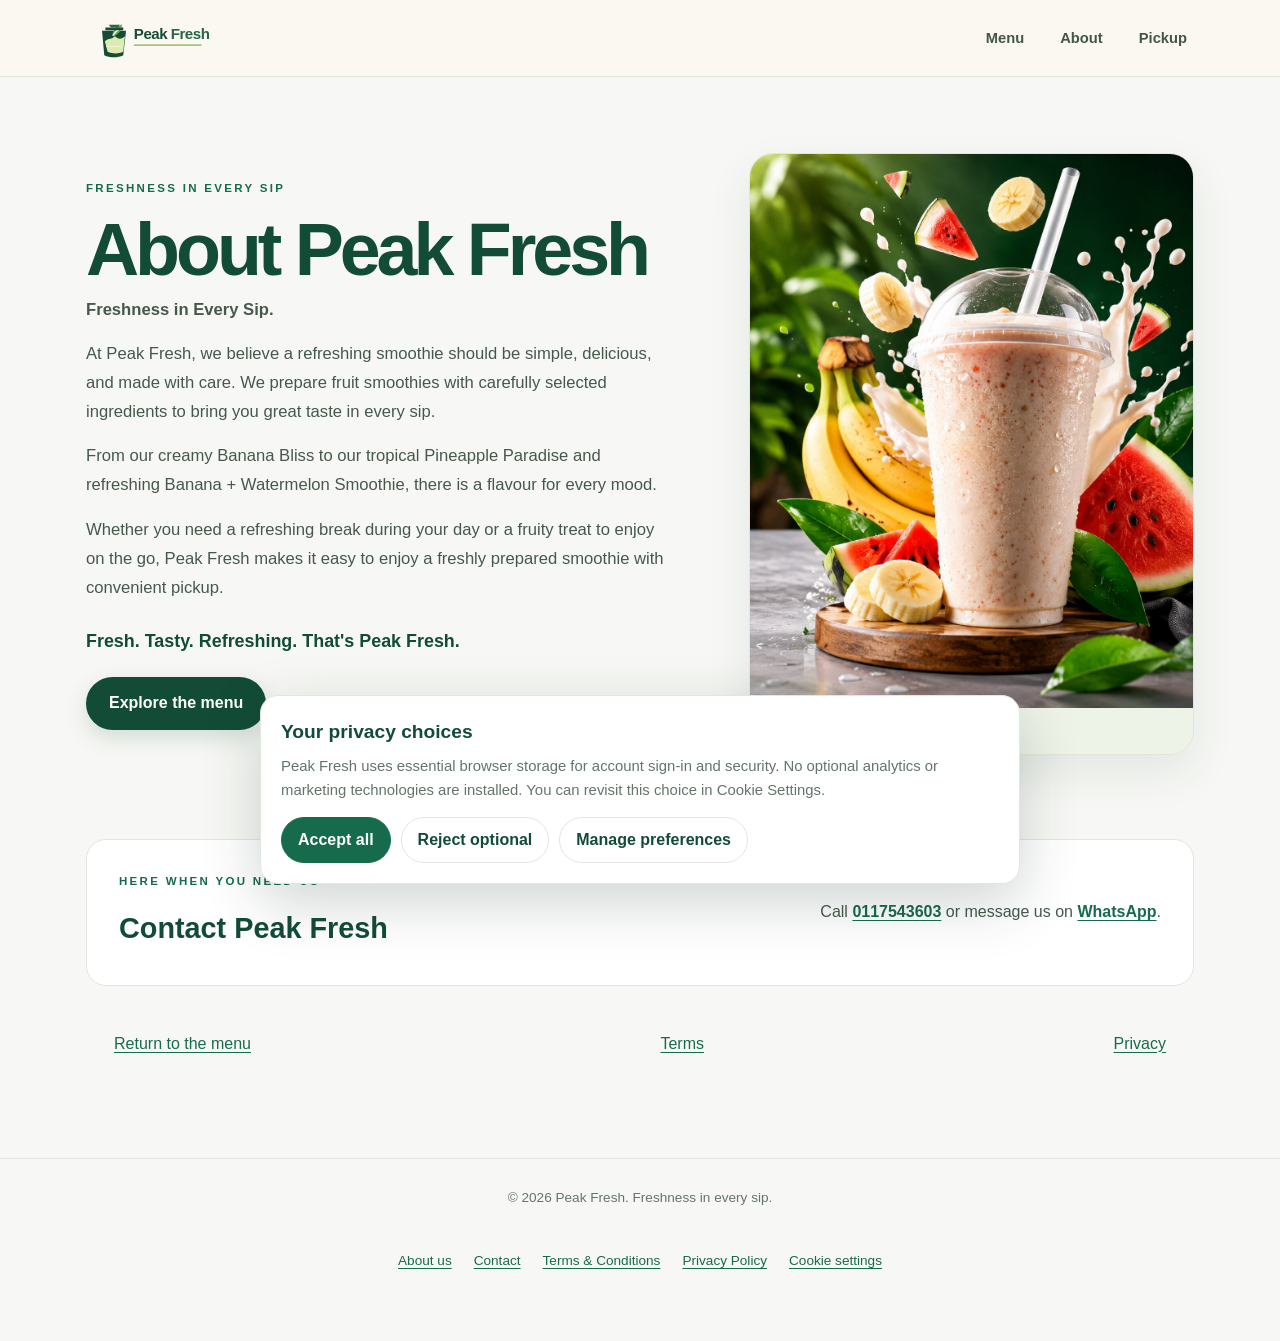
<file: pages/about.html>
<!doctype html>
<html lang="en">
<head>
  <meta charset="utf-8">
  <meta name="viewport" content="width=device-width, initial-scale=1">
  <meta name="theme-color" content="#176B4D">
  <meta name="description" content="About Peak Fresh smoothies, our current flavours and convenient pickup.">
  <link rel="icon" type="image/svg+xml" href="../src/assets/brand/favicon.svg">
  <link rel="stylesheet" href="../src/css/style.css">
  <title>About Peak Fresh</title>
</head>
<body>
  <header>
    <nav aria-label="Main navigation">
      <a class="logo" href="../index.html" aria-label="Peak Fresh home">
        <picture>
          <source media="(max-width: 520px)" srcset="../src/assets/brand/peak-fresh-logo-compact.svg">
          <img src="../src/assets/brand/peak-fresh-logo.svg" width="170" height="38" alt="">
        </picture>
      </a>
      <div class="nav-links">
        <a href="../index.html#menu">Menu</a>
        <a href="about.html" aria-current="page">About</a>
        <a href="../index.html#pickup">Pickup</a>
      </div>
    </nav>
  </header>
  <main class="about-page">
    <section class="about-intro" aria-labelledby="about-title">
      <div class="about-copy">
        <p class="eyebrow">FRESHNESS IN EVERY SIP</p>
        <h1 id="about-title">About Peak Fresh</h1>
        <p class="about-tagline">Freshness in Every Sip.</p>
        <p>At Peak Fresh, we believe a refreshing smoothie should be simple, delicious, and made with care. We prepare fruit smoothies with carefully selected ingredients to bring you great taste in every sip.</p>
        <p>From our creamy Banana Bliss to our tropical Pineapple Paradise and refreshing Banana + Watermelon Smoothie, there is a flavour for every mood.</p>
        <p>Whether you need a refreshing break during your day or a fruity treat to enjoy on the go, Peak Fresh makes it easy to enjoy a freshly prepared smoothie with convenient pickup.</p>
        <p class="about-closing">Fresh. Tasty. Refreshing. That's Peak Fresh.</p>
        <a class="btn about-menu-link" href="../index.html#menu">Explore the menu</a>
      </div>
      <figure class="about-photo">
        <img src="../src/assets/smoothie.jpg" alt="A freshly prepared Peak Fresh smoothie" loading="lazy" decoding="async">
        <figcaption>Freshly prepared for pickup.</figcaption>
      </figure>
    </section>
    <section id="contact-details" class="about-contact" aria-labelledby="contact-title">
      <div><p class="eyebrow">HERE WHEN YOU NEED US</p><h2 id="contact-title">Contact Peak Fresh</h2></div>
      <p>Call <a href="tel:0117543603">0117543603</a> or message us on <a href="https://wa.me/254117543603" target="_blank" rel="noopener noreferrer">WhatsApp</a>.</p>
    </section>
    <nav class="policy-actions" aria-label="About page links">
      <a href="../index.html">Return to the menu</a><a href="terms.html">Terms</a><a href="privacy.html">Privacy</a>
    </nav>
  </main>
  <footer>
    <p>© 2026 Peak Fresh. Freshness in every sip.</p>
    <nav class="footer-links" aria-label="Footer navigation">
      <a href="about.html">About us</a><a href="about.html#contact-details">Contact</a>
      <a href="terms.html">Terms &amp; Conditions</a><a href="privacy.html">Privacy Policy</a>
      <a href="#cookie-settings" data-open-cookie-settings>Cookie settings</a>
    </nav>
  </footer>
  <script src="../src/js/consent.js" defer></script>
</body>
</html>
</file>
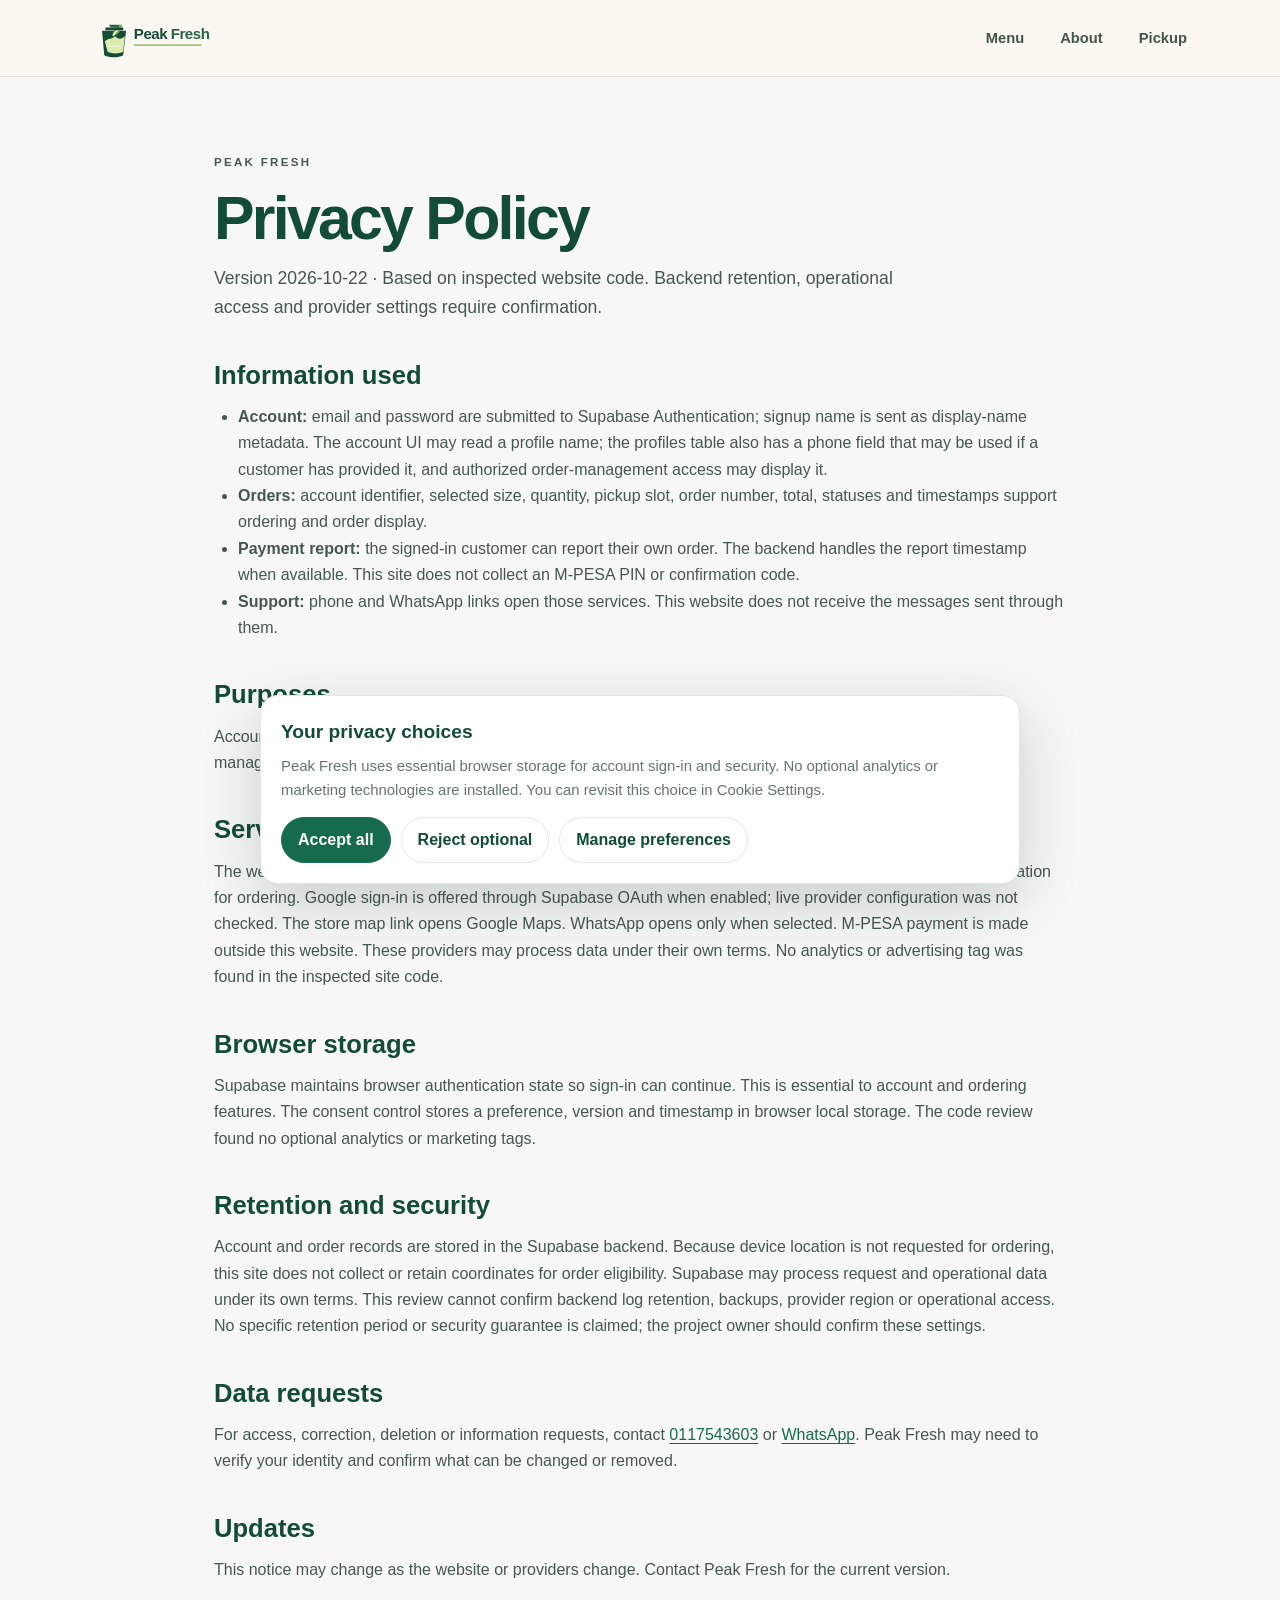
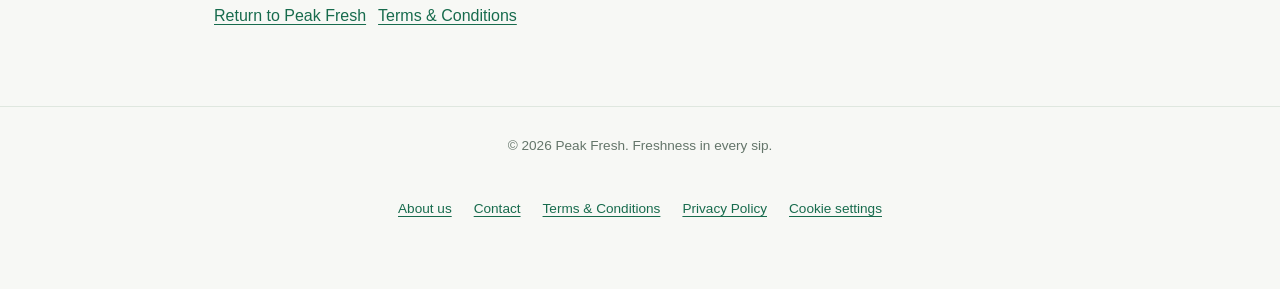
<file: pages/privacy.html>
<!doctype html><html lang="en"><head><meta charset="utf-8"><meta name="viewport" content="width=device-width,initial-scale=1"><meta name="theme-color" content="#176B4D"><link rel="icon" type="image/svg+xml" href="../src/assets/brand/favicon.svg"><link rel="stylesheet" href="../src/css/style.css"><title>Privacy Policy | Peak Fresh</title></head><body><header><nav aria-label="Main navigation"><a class="logo" href="../index.html" aria-label="Peak Fresh home"><picture><source media="(max-width: 520px)" srcset="../src/assets/brand/peak-fresh-logo-compact.svg"><img src="../src/assets/brand/peak-fresh-logo.svg" width="170" height="38" alt=""></picture></a><div class="nav-links"><a href="../index.html#menu">Menu</a><a href="about.html">About</a><a href="../index.html#pickup">Pickup</a></div></nav></header><main class="policy-main"><p class="eyebrow">PEAK FRESH</p><h1>Privacy Policy</h1><p class="policy-lead">Version 2026-10-22 · Based on inspected website code. Backend retention, operational access and provider settings require confirmation.</p><section><h2>Information used</h2><ul><li><strong>Account:</strong> email and password are submitted to Supabase Authentication; signup name is sent as display-name metadata. The account UI may read a profile name; the profiles table also has a phone field that may be used if a customer has provided it, and authorized order-management access may display it.</li><li><strong>Orders:</strong> account identifier, selected size, quantity, pickup slot, order number, total, statuses and timestamps support ordering and order display.</li><li><strong>Payment report:</strong> the signed-in customer can report their own order. The backend handles the report timestamp when available. This site does not collect an M-PESA PIN or confirmation code.</li><li><strong>Support:</strong> phone and WhatsApp links open those services. This website does not receive the messages sent through them.</li></ul></section><section><h2>Purposes</h2><p>Account data supports sign-in; order data supports order creation, pickup scheduling, payment-status display and management; contact links let customers ask about accounts or orders.</p></section><section><h2>Services and external links</h2><p>The website sends account and order requests to the configured Supabase project. It does not request device location for ordering. Google sign-in is offered through Supabase OAuth when enabled; live provider configuration was not checked. The store map link opens Google Maps. WhatsApp opens only when selected. M-PESA payment is made outside this website. These providers may process data under their own terms. No analytics or advertising tag was found in the inspected site code.</p></section><section><h2>Browser storage</h2><p>Supabase maintains browser authentication state so sign-in can continue. This is essential to account and ordering features. The consent control stores a preference, version and timestamp in browser local storage. The code review found no optional analytics or marketing tags.</p></section><section><h2>Retention and security</h2><p>Account and order records are stored in the Supabase backend. Because device location is not requested for ordering, this site does not collect or retain coordinates for order eligibility. Supabase may process request and operational data under its own terms. This review cannot confirm backend log retention, backups, provider region or operational access. No specific retention period or security guarantee is claimed; the project owner should confirm these settings.</p></section><section><h2>Data requests</h2><p>For access, correction, deletion or information requests, contact <a href="tel:0117543603">0117543603</a> or <a href="https://wa.me/254117543603" target="_blank" rel="noopener noreferrer">WhatsApp</a>. Peak Fresh may need to verify your identity and confirm what can be changed or removed.</p></section><section><h2>Updates</h2><p>This notice may change as the website or providers change. Contact Peak Fresh for the current version.</p></section><div class="policy-actions"><a href="../index.html">Return to Peak Fresh</a><a href="terms.html">Terms &amp; Conditions</a></div></main><footer><p>© 2026 Peak Fresh. Freshness in every sip.</p><nav class="footer-links" aria-label="Footer navigation"><a href="about.html">About us</a><a href="about.html#contact-details">Contact</a><a href="terms.html">Terms &amp; Conditions</a><a href="privacy.html">Privacy Policy</a><a href="#cookie-settings" data-open-cookie-settings>Cookie settings</a></nav></footer><script src="../src/js/consent.js" defer></script></body></html>
</file>
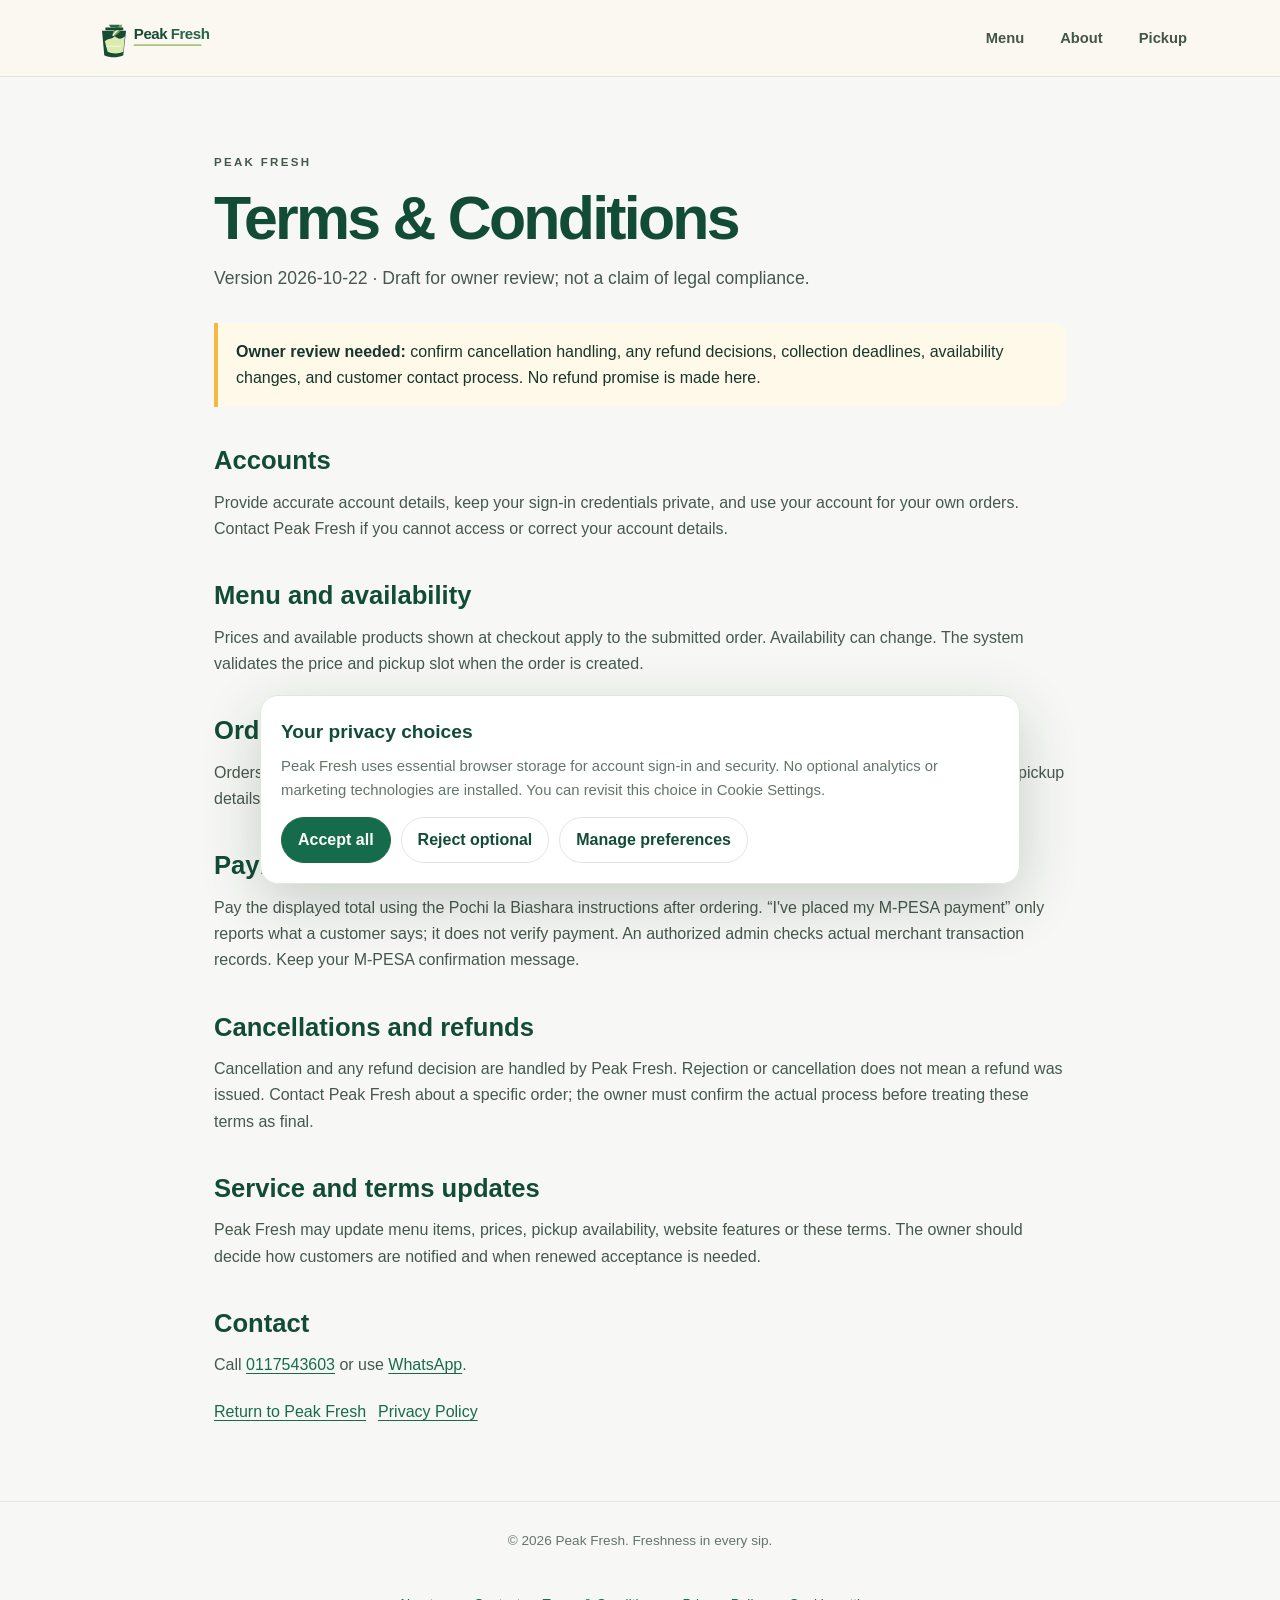
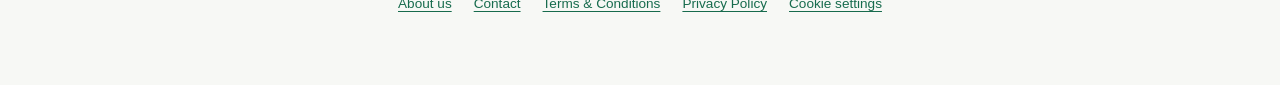
<file: pages/terms.html>
<!doctype html><html lang="en"><head><meta charset="utf-8"><meta name="viewport" content="width=device-width,initial-scale=1"><meta name="theme-color" content="#176B4D"><link rel="icon" type="image/svg+xml" href="../src/assets/brand/favicon.svg"><link rel="stylesheet" href="../src/css/style.css"><title>Terms &amp; Conditions | Peak Fresh</title></head><body><header><nav aria-label="Main navigation"><a class="logo" href="../index.html" aria-label="Peak Fresh home"><picture><source media="(max-width: 520px)" srcset="../src/assets/brand/peak-fresh-logo-compact.svg"><img src="../src/assets/brand/peak-fresh-logo.svg" width="170" height="38" alt=""></picture></a><div class="nav-links"><a href="../index.html#menu">Menu</a><a href="about.html">About</a><a href="../index.html#pickup">Pickup</a></div></nav></header><main class="policy-main"><p class="eyebrow">PEAK FRESH</p><h1>Terms &amp; Conditions</h1><p class="policy-lead">Version 2026-10-22 · Draft for owner review; not a claim of legal compliance.</p><div class="policy-callout"><strong>Owner review needed:</strong> confirm cancellation handling, any refund decisions, collection deadlines, availability changes, and customer contact process. No refund promise is made here.</div><section><h2>Accounts</h2><p>Provide accurate account details, keep your sign-in credentials private, and use your account for your own orders. Contact Peak Fresh if you cannot access or correct your account details.</p></section><section><h2>Menu and availability</h2><p>Prices and available products shown at checkout apply to the submitted order. Availability can change. The system validates the price and pickup slot when the order is created.</p></section><section><h2>Orders and pickup</h2><p>Orders require an available pickup slot and pass the website order validation. Review the order number, total and pickup details after placing an order. Contact Peak Fresh promptly if details appear incorrect.</p></section><section><h2>Payment</h2><p>Pay the displayed total using the Pochi la Biashara instructions after ordering. “I've placed my M-PESA payment” only reports what a customer says; it does not verify payment. An authorized admin checks actual merchant transaction records. Keep your M-PESA confirmation message.</p></section><section><h2>Cancellations and refunds</h2><p>Cancellation and any refund decision are handled by Peak Fresh. Rejection or cancellation does not mean a refund was issued. Contact Peak Fresh about a specific order; the owner must confirm the actual process before treating these terms as final.</p></section><section><h2>Service and terms updates</h2><p>Peak Fresh may update menu items, prices, pickup availability, website features or these terms. The owner should decide how customers are notified and when renewed acceptance is needed.</p></section><section><h2>Contact</h2><p>Call <a href="tel:0117543603">0117543603</a> or use <a href="https://wa.me/254117543603" target="_blank" rel="noopener noreferrer">WhatsApp</a>.</p></section><div class="policy-actions"><a href="../index.html">Return to Peak Fresh</a><a href="privacy.html">Privacy Policy</a></div></main><footer><p>© 2026 Peak Fresh. Freshness in every sip.</p><nav class="footer-links" aria-label="Footer navigation"><a href="about.html">About us</a><a href="about.html#contact-details">Contact</a><a href="terms.html">Terms &amp; Conditions</a><a href="privacy.html">Privacy Policy</a><a href="#cookie-settings" data-open-cookie-settings>Cookie settings</a></nav></footer><script src="../src/js/consent.js" defer></script></body></html>
</file>
<file: src/css/style.css>
/* =========================================
   PEAK FRESH — MAIN STYLES
   ========================================= */

* {
    margin: 0;
    padding: 0;
    box-sizing: border-box;
}

html {
    scroll-behavior: smooth;
}

body {
    font-family: Arial, Helvetica, sans-serif;
    background: #f8faf7;
    color: #17251d;
    line-height: 1.6;
}

body.modal-open {
    overflow: hidden;
}

a {
    text-decoration: none;
    color: inherit;
}

button {
    font: inherit;
}

/* =========================================
   HEADER
   ========================================= */

header {
    position: sticky;
    top: 0;
    z-index: 1000;
    background: rgba(63, 36, 36, 0.94);
    backdrop-filter: blur(12px);
    border-bottom: 1px solid #e4ebe5;
}

nav {
    max-width: 1150px;
    margin: auto;
    min-height: 72px;
    padding: 0 24px;

    display: flex;
    align-items: center;
    justify-content: space-between;
}

.logo {
    font-size: 1.15rem;
    font-weight: 800;
    letter-spacing: 1.5px;
}

.nav-links {
    display: flex;
    gap: 28px;
    font-size: 0.9rem;
    color: #526158;
}

.nav-links a:hover {
    color: #17251d;
}

/* =========================================
   HERO
   ========================================= */

.hero {
    min-height: 620px;
    display: flex;
    align-items: center;

    background:
        linear-gradient(
            90deg,
            rgba(248, 250, 247, 0.98) 0%,
            rgba(248, 250, 247, 0.90) 48%,
            rgba(248, 250, 247, 0.25) 100%
        ),
        url("../assets/smoothie.jpg") center right / cover no-repeat;
}

.hero-content {
    width: min(1150px, 100%);
    margin: auto;
    padding: 80px 24px;
}

.eyebrow {
    font-size: 0.72rem;
    font-weight: 800;
    letter-spacing: 2px;
    color: #557461;
    margin-bottom: 14px;
}

.hero h1 {
    max-width: 600px;
    font-size: clamp(3rem, 7vw, 5.8rem);
    line-height: 0.98;
    letter-spacing: -3px;
    margin-bottom: 24px;
}

.hero p:not(.eyebrow) {
    max-width: 500px;
    color: #526158;
    font-size: 1.05rem;
    margin-bottom: 32px;
}

/* =========================================
   BUTTON
   ========================================= */

.btn {
    display: inline-flex;
    align-items: center;
    justify-content: center;

    background: #17251d;
    color: white;

    border: none;
    border-radius: 12px;

    padding: 14px 22px;

    font-weight: 700;
    cursor: pointer;

    transition:
        transform 0.2s ease,
        background 0.2s ease;
}

.btn:hover {
    transform: translateY(-2px);
    background: #263a2e;
}

.btn:active {
    transform: translateY(0);
}

/* =========================================
   GENERAL SECTIONS
   ========================================= */

.menu-section,
.info-section,
.pickup-section {
    max-width: 1150px;
    margin: auto;
    padding: 100px 24px;
}

.section-heading {
    margin-bottom: 45px;
}

.section-heading h2 {
    font-size: clamp(2rem, 5vw, 3.2rem);
    line-height: 1.1;
    letter-spacing: -1.5px;
    margin-bottom: 12px;
}

.section-heading > p:last-child {
    color: #657169;
}

/* =========================================
   PRODUCT
   ========================================= */

.product-list {
    display: grid;
    grid-template-columns: repeat(auto-fit, minmax(min(100%, 220px), 1fr));
    align-items: stretch;
    gap: 18px;
    min-width: 0;
}

.product-card {
    display: grid;
    grid-template-columns: minmax(0, 1fr);
    align-content: start;
    min-width: 0;

    background: white;
    border: 1px solid #e4ebe5;
    border-radius: 24px;

    overflow: hidden;

    box-shadow: 0 15px 45px rgba(23, 37, 29, 0.07);
    transition: transform .22s ease, box-shadow .22s ease, border-color .22s ease;
}

.product-image img { transition: transform .25s ease; }
.size-option:active { transform: scale(.985); }
@media (hover:hover) and (pointer:fine) {
    .product-card:hover { transform: translateY(-4px); box-shadow: 0 22px 52px rgba(23, 37, 29, .12); }
}

.product-image {
    position: relative;
    display: grid;
    place-items: center;
    width: 100%;
    min-width: 0;
    min-height: 0;
    aspect-ratio: 4 / 3;
    max-height: 240px;
    overflow: hidden;
    background: #e8eddf;
}

.product-image img {
    width: 100%;
    height: 100%;
    min-height: 0;
    display: block;
    object-fit: contain;
    object-position: center;
    padding: 8px;
}

.product-info {
    min-width: 0;
    padding: 18px;
    display: flex;
    flex-direction: column;
    justify-content: flex-start;
    overflow-wrap: anywhere;
}

.available {
    color: #4f775e;
    font-size: 0.7rem;
    font-weight: 800;
    letter-spacing: 1.5px;
    margin-bottom: 12px;
}

.product-info h3 {
    min-width: 0;
    font-size: clamp(1.05rem, 1.5vw, 1.35rem);
    line-height: 1.15;
    margin-bottom: 8px;
    overflow-wrap: anywhere;
}

.product-info > p {
    color: #657169;
    margin-bottom: 12px;
}

.product-info .product-current-price {
    display: flex;
    justify-content: space-between;
    align-items: baseline;
    gap: 8px;
    margin: 0 0 10px;
    color: #657169;
    font-size: .84rem;
}

.product-current-price strong {
    color: #17251d;
    font-size: 1rem;
    text-align: right;
}

/* =========================================
   SMOOTHIE SIZE SELECTOR
   ========================================= */

.sizes {
    display: grid;
    grid-template-columns: repeat(2, minmax(0, 1fr));
    gap: 8px;
    width: 100%;
    min-width: 0;
    margin-bottom: 12px;
}

.size-option {
    width: 100%;

    display: flex;
    flex-wrap: wrap;
    justify-content: space-between;
    align-items: center;

    min-width: 0;
    min-height: 44px;
    gap: 6px;
    padding: 8px 10px;

    border: 1px solid #dfe7e1;
    border-radius: 12px;

    background: #fafcf9;
    color: #17251d;

    cursor: pointer;
    text-align: left;

    transition:
        border-color 0.2s ease,
        background 0.2s ease,
        transform 0.2s ease,
        box-shadow 0.2s ease;
}

.size-option:hover {
    border-color: #17251d;
    transform: translateY(-1px);
}

.size-option:focus-visible {
    outline: 3px solid rgba(85, 116, 97, 0.25);
    outline-offset: 2px;
}

.size-option.selected {
    border-color: #17251d;
    background: #eef4ef;
    box-shadow: inset 0 0 0 1px #17251d;
}

.size-option strong {
    min-width: 0;
    font-size: .9rem;
    text-align: right;
    overflow-wrap: anywhere;
}

.size-option span {
    min-width: 0;
    overflow-wrap: anywhere;
}

.size-option:disabled {
    cursor: not-allowed;
    color: #758077;
    background: #f0f2ef;
    opacity: .8;
    transform: none;
}

.product-info .order-btn {
    width: 100%;
    min-height: 46px;
}

/* =========================================
   STEPS
   ========================================= */

.steps {
    display: grid;
    grid-template-columns: repeat(4, 1fr);
    gap: 18px;
}

.step {
    background: white;
    border: 1px solid #e4ebe5;
    border-radius: 18px;
    padding: 28px;
}

.step span {
    display: block;
    font-size: 0.72rem;
    font-weight: 800;
    color: #718078;
    margin-bottom: 22px;
}

.step h3 {
    margin-bottom: 8px;
}

.step p {
    color: #657169;
    font-size: 0.92rem;
}

/* =========================================
   PICKUP
   ========================================= */

.pickup-section {
    padding-top: 20px;
}

.pickup-card {
    background: #17251d;
    color: white;
    border-radius: 22px;
    padding: 40px;
}

.pickup-card h3 {
    font-size: 1.5rem;
    margin-bottom: 8px;
}

.pickup-card p {
    color: #c8d3cb;
    margin-bottom: 20px;
}

.map-link {
    display: inline-block;
    color: white;
    border-bottom: 1px solid #aebbb2;
    padding-bottom: 3px;
}

/* =========================================
   FOOTER
   ========================================= */

footer {
    border-top: 1px solid #e4ebe5;
    padding: 30px 24px;
    text-align: center;
    color: #718078;
    font-size: 0.85rem;
}

/* =========================================
   ORDER MODAL
   ========================================= */

.order-modal {
    position: fixed;
    inset: 0;
    z-index: 2000;

    display: flex;
    align-items: center;
    justify-content: center;

    padding: 20px;

    background: rgba(15, 25, 19, 0.65);
    backdrop-filter: blur(8px);

    animation: modalFadeIn 0.18s ease;
}

@keyframes modalFadeIn {
    from {
        opacity: 0;
    }

    to {
        opacity: 1;
    }
}

.order-box {
    position: relative;

    width: min(460px, 100%);
    max-height: calc(100vh - 40px);
    overflow-y: auto;

    background: #ffffff;
    border-radius: 22px;

    padding: 35px;

    box-shadow: 0 25px 70px rgba(0, 0, 0, 0.2);

    animation: modalSlideIn 0.2s ease;
}

@keyframes modalSlideIn {
    from {
        transform: translateY(12px);
    }

    to {
        transform: translateY(0);
    }
}

.order-box h2 {
    font-size: 2rem;
    line-height: 1.1;
    margin-bottom: 8px;
}

.order-subtitle {
    color: #657169;
    margin-bottom: 28px;
}

/* =========================================
   CLOSE BUTTON
   ========================================= */

.close-order {
    position: absolute;
    top: 18px;
    right: 20px;

    width: 38px;
    height: 38px;

    border: none;
    border-radius: 50%;

    background: #f0f4f1;
    color: #17251d;

    font-size: 1.6rem;
    line-height: 1;

    cursor: pointer;

    transition:
        background 0.2s ease,
        transform 0.2s ease;
}

.close-order:hover {
    background: #e4ebe5;
    transform: rotate(4deg);
}

/* =========================================
   ORDER FORM
   ========================================= */

#orderForm {
    display: flex;
    flex-direction: column;
    gap: 10px;
}

#orderForm label {
    font-size: 0.85rem;
    font-weight: 700;
    margin-top: 8px;
}

#orderForm select {
    width: 100%;

    padding: 14px;

    border: 1px solid #dce5de;
    border-radius: 10px;

    background: #fafcf9;
    color: #17251d;

    font-size: 0.95rem;

    cursor: pointer;
}

#orderForm select:focus {
    outline: 2px solid #557461;
    outline-offset: 2px;
}

/* =========================================
   ORDER TOTAL
   ========================================= */

.order-total {
    display: flex;
    justify-content: space-between;
    align-items: center;

    margin: 18px 0;
    padding: 18px;

    border-radius: 12px;

    background: #f1f6f2;
}

.order-total strong {
    font-size: 1.2rem;
}

/* =========================================
   CONFIRM BUTTON
   ========================================= */

.confirm-order {
    width: 100%;
}

/* =========================================
   MOBILE
   ========================================= */

@media (max-width: 800px) {

    nav {
        min-height: 64px;
    }

    .nav-links {
        display: none;
    }

    .hero {
        min-height: 620px;

        background:
            linear-gradient(
                180deg,
                rgba(248, 250, 247, 0.88),
                rgba(248, 250, 247, 0.97)
            ),
            url("../assets/smoothie.jpg") center / cover no-repeat;
    }

    .hero-content {
        padding: 70px 24px;
    }

    .hero h1 {
        font-size: clamp(3rem, 15vw, 4.5rem);
        letter-spacing: -2px;
    }

    .menu-section,
    .info-section,
    .pickup-section {
        padding: 70px 20px;
    }

    .steps {
        grid-template-columns: 1fr;
    }
}

/* =========================================
   SMALL PHONES
   ========================================= */

@media (max-width: 430px) {

    .hero {
        min-height: 580px;
    }

    .hero-content {
        padding: 60px 20px;
    }

    .pickup-card {
        padding: 28px 22px;
    }

    .order-modal {
        padding: 12px;
    }

    .order-box {
        padding: 28px 20px;
        border-radius: 18px;
    }

    .order-box h2 {
        font-size: 1.7rem;
    }

    .success-row {
        flex-direction: column;
        gap: 2px;
    }

    .success-row strong {
        text-align: left;
        overflow-wrap: anywhere;
    }
}
.account-btn {
    margin-left: 12px;
    cursor: pointer;
}

.auth-modal {
    position: fixed;
    inset: 0;
    z-index: 9999;
    display: none;
    align-items: center;
    justify-content: center;
    padding: 20px;
    background: rgba(0, 0, 0, 0.55);
}

.auth-modal.active {
    display: flex;
}

.auth-box {
    width: min(100%, 420px);
    background: #ffffff;
    border-radius: 24px;
    padding: 32px;
    box-shadow: 0 25px 70px rgba(0, 0, 0, 0.25);
}

.auth-brand {
    font-size: 12px;
    font-weight: 800;
    letter-spacing: 3px;
    color: #527461;
    margin-bottom: 18px;
}

.auth-box h2 {
    margin: 0 0 8px;
}

.auth-box p {
    margin-top: 0;
}

.auth-box label {
    display: block;
    margin: 18px 0 7px;
    font-weight: 600;
}

.auth-box input {
    width: 100%;
    box-sizing: border-box;
    padding: 14px;
    border: 1px solid #d5dfd9;
    border-radius: 12px;
    font: inherit;
}

.auth-submit {
    width: 100%;
    margin-top: 22px;
    cursor: pointer;
}

.auth-close {
    float: right;
    border: 0;
    background: #f0f4f1;
    width: 36px;
    height: 36px;
    border-radius: 50%;
    font-size: 22px;
    cursor: pointer;
}

.auth-message {
    min-height: 20px;
    margin-top: 14px !important;
    font-size: 14px;
}

.auth-message.error {
    color: #b42318;
}

.auth-message.success {
    color: #26734d;
}
/* =========================================
   ORDER SUCCESS
   ========================================= */

.order-success {
    text-align: center;
}

.success-icon {
    width: 58px;
    height: 58px;
    margin: 0 auto 18px;
    border-radius: 50%;
    display: flex;
    align-items: center;
    justify-content: center;
    font-size: 28px;
    font-weight: 800;
    background: #e8f7ed;
    color: #198754;
}

.order-success h2 {
    margin-bottom: 10px;
}

.order-success-card {
    margin: 24px 0 16px;
    padding: 16px;
    border-radius: 14px;
    background: #f7f8f6;
    text-align: left;
}

.success-row {
    display: flex;
    justify-content: space-between;
    align-items: flex-start;
    gap: 12px;
    padding: 10px 0;
    border-bottom: 1px solid #e5e7e5;
}

.success-row:last-child {
    border-bottom: none;
}

.success-row span {
    color: #6b716c;
}

.success-row strong {
    text-align: right;
}

.order-status-box {
    display: flex;
    align-items: flex-start;
    gap: 12px;
    padding: 14px;
    border-radius: 12px;
    background: #fff8e8;
    text-align: left;
}

.status-dot {
    width: 10px;
    height: 10px;
    margin-top: 5px;
    border-radius: 50%;
    background: #d99b19;
    flex-shrink: 0;
}

.order-status-box strong {
    display: block;
    margin-bottom: 4px;
}

.order-status-box p {
    margin: 0;
    font-size: 14px;
    line-height: 1.5;
    color: #666;
}

.success-note {
    margin: 18px 0;
    font-size: 14px;
    line-height: 1.5;
    color: #666;
}

.close-success {
    width: 100%;
}
.auth-links {
    display: flex;
    justify-content: space-between;
    flex-wrap: wrap;
    gap: 8px 16px;
    margin-top: 14px;
}

.auth-link {
    border: 0;
    padding: 4px 0;
    background: transparent;
    color: #42634e;
    font: inherit;
    font-size: 0.9rem;
    text-decoration: underline;
    cursor: pointer;
}

.auth-toggle {
    display: flex !important;
    align-items: center;
    gap: 8px;
    margin: 10px 0 4px !important;
    font-size: 0.85rem;
}

.auth-toggle input {
    width: auto;
}

/* Peak Fresh refreshed storefront */
:root {
    color-scheme: light;
    --ink: #193327;
    --muted: #64756a;
    --green: #286143;
    --green-dark: #173c2a;
    --lime: #d9ebaa;
    --cream: #faf8f0;
    --line: #e1e8dd;
    --paper: #fff;
}

html { scroll-behavior: smooth; scroll-padding-top: 88px; }
body {
    color: var(--ink);
    background: var(--cream);
    font-family: "Aptos", "Segoe UI", Arial, sans-serif;
    line-height: 1.65;
    overflow-x: hidden;
}
body::selection { background: var(--lime); color: var(--ink); }
a { color: inherit; }
button, a, select, input { -webkit-tap-highlight-color: transparent; }
:focus-visible { outline: 3px solid #91b94f; outline-offset: 3px; }

header {
    position: sticky;
    top: 0;
    z-index: 1000;
    background: rgba(250, 248, 240, .94);
    border-bottom: 1px solid rgba(25, 51, 39, .1);
    backdrop-filter: blur(16px);
}
nav {
    width: min(1180px, 100%);
    min-height: 76px;
    margin: auto;
    padding: 12px 28px;
    gap: 22px;
}
.logo {
    color: var(--green-dark);
    font-size: 1.08rem;
    font-weight: 900;
    letter-spacing: .14em;
    white-space: nowrap;
}
.logo::before { content: "✳"; color: #79a544; margin-right: 9px; }
.nav-links { gap: clamp(16px, 3vw, 36px); color: #42574a; font-size: .92rem; font-weight: 600; }
.nav-links a { transition: color .18s ease; }
.nav-links a:hover, .map-link:hover { color: #80a64b; }
.account-btn { margin: 0; border-radius: 999px; padding: 10px 18px; flex: 0 0 auto; }

.hero {
    position: relative;
    isolation: isolate;
    min-height: min(690px, calc(100svh - 76px));
    background-color: #e6ebd9;
    background-image: linear-gradient(90deg, rgba(250,248,240,.98) 0%, rgba(250,248,240,.9) 39%, rgba(250,248,240,.14) 100%), url("../assets/smoothie.jpg");
    background-position: center, center right;
    background-size: cover;
}
.hero-content { width: min(1180px, 100%); padding: clamp(76px, 12vw, 150px) 28px; }
.eyebrow { color: var(--green); font-size: .72rem; letter-spacing: .2em; }
.hero .eyebrow { display: inline-flex; padding: 8px 13px; border: 1px solid #dce7ca; border-radius: 99px; background: rgba(255,255,255,.72); }
.hero h1 { max-width: 640px; color: var(--green-dark); font-size: clamp(3.3rem, 7vw, 6.2rem); line-height: .98; letter-spacing: -.065em; }
.hero p:not(.eyebrow) { max-width: 470px; color: #4e6254; font-size: clamp(1rem, 1.5vw, 1.18rem); }
.btn { min-height: 48px; border-radius: 999px; padding: 13px 23px; background: var(--green); box-shadow: 0 8px 22px rgba(32, 83, 54, .17); transition: transform .18s ease, background .18s ease, box-shadow .18s ease; }
.btn:hover { background: var(--green-dark); box-shadow: 0 12px 25px rgba(32,83,54,.22); transform: translateY(-2px); }

.menu-section, .info-section, .pickup-section { width: min(1180px, 100%); padding: clamp(68px, 9vw, 112px) 28px; }
.section-heading { max-width: 680px; margin-bottom: 34px; }
.section-heading h2 { color: var(--green-dark); font-size: clamp(2.2rem, 4.4vw, 3.6rem); letter-spacing: -.055em; }
.section-heading > p:last-child, .product-info > p, .step p { color: var(--muted); }
.available { width: fit-content; padding: 5px 10px; border-radius: 99px; background: #edf5e4; color: var(--green); }
.size-option:hover { border-color: #8aaa68; background: #f4f8eb; }
.size-option.selected { border-color: var(--green); background: #edf5e4; box-shadow: inset 0 0 0 1px var(--green); }

.info-section { padding-top: 28px; }
.steps { grid-template-columns: repeat(4, 1fr); gap: 14px; }
.step { min-height: 205px; border: 1px solid var(--line); border-radius: 20px; background: rgba(255,255,255,.75); padding: 25px; }
.step span { display: grid; place-items: center; width: 38px; height: 38px; border-radius: 50%; background: #edf5e4; color: var(--green); }
.step h3 { color: var(--green-dark); }
.pickup-section { padding-top: 22px; }
.pickup-card { border-radius: 24px; background: var(--green-dark); padding: clamp(28px, 5vw, 48px); }
.pickup-card h3 { font-size: 1.65rem; }
.pickup-card p { color: #d0ddcf; }
.map-link { display: inline-flex; padding: 10px 0 3px; color: #e2efc8; border-color: #9fb497; font-weight: 650; transition: color .18s ease; }
footer { border-color: var(--line); padding: 28px 20px; color: var(--muted); }

.order-modal, .auth-modal { padding: 16px; background: rgba(12, 27, 18, .66); backdrop-filter: blur(7px); }
.order-box, .auth-box { width: min(480px, 100%); max-height: min(90svh, 850px); overflow: auto; border: 1px solid rgba(255,255,255,.6); border-radius: 24px; background: var(--cream); padding: clamp(23px, 5vw, 38px); color: var(--ink); }
.order-box h2, .auth-box h2 { color: var(--green-dark); letter-spacing: -.035em; }
.order-subtitle, .auth-box > p { color: var(--muted); }
.close-order, .auth-close { display: grid; place-items: center; width: 40px; height: 40px; background: #edf1e8; color: var(--ink); }
#orderForm { gap: 9px; }
#orderForm label, .auth-box label { color: #354d3d; }
#orderForm select, .auth-box input { min-height: 48px; border: 1px solid #d7e0d4; border-radius: 12px; background: white; color: var(--ink); font: inherit; }
#orderForm select:focus, .auth-box input:focus { outline: 3px solid #c8dfa7; outline-offset: 1px; }
.order-total { border: 1px solid #e1ead8; border-radius: 14px; background: #f0f5e9; }
.confirm-order, .auth-submit { min-height: 50px; }
.order-message { min-height: 1.5em; margin: 3px 0; color: var(--muted); font-size: .92rem; }
.order-message.error, .auth-message.error { color: #a32925; }
.order-message.success, .auth-message.success { color: var(--green); }
.auth-modal { z-index: 3000; }
.auth-box { position: relative; }
.auth-box .auth-close { float: right; border: 0; border-radius: 50%; cursor: pointer; }
.auth-brand { color: var(--green); }
.auth-toggle input { min-height: auto; accent-color: var(--green); }
.auth-link { color: var(--green); }
.order-success { text-align: center; }
.success-icon { background: #e8f3dc; color: var(--green); }
.order-success-card { border: 1px solid var(--line); background: white; }
.success-row { gap: 14px; }
.success-row span { color: var(--muted); }
.success-row strong { color: var(--ink); }
.order-status-box { border: 1px solid #f0e2b9; background: #fff8e8; border-radius: 14px; }
.success-note { color: var(--muted); }
.close-success { margin-top: 12px; }
button:disabled { cursor: wait; opacity: .62; transform: none; }

@media (max-width: 800px) {
    nav { min-height: 68px; padding-inline: 20px; }
    .nav-links { display: flex; gap: 14px; font-size: .82rem; }
    .account-btn { padding-inline: 14px; font-size: .86rem; }
    .hero { min-height: 600px; background-image: linear-gradient(180deg, rgba(250,248,240,.72), rgba(250,248,240,.96) 63%), url("../assets/smoothie.jpg"); background-position: center, 60% center; }
    .hero-content { padding: 95px 24px 78px; }
    .steps { grid-template-columns: repeat(2, minmax(0, 1fr)); }
}
@media (max-width: 520px) {
    nav { flex-wrap: wrap; min-height: 70px; gap: 5px 10px; padding: 10px 16px; }
    .logo { font-size: .91rem; }
    .nav-links { order: 3; width: 100%; justify-content: space-between; padding: 2px 0; font-size: .78rem; }
    .account-btn { margin-left: auto; min-height: 40px; padding: 8px 12px; font-size: .8rem; }
    .hero { min-height: 560px; }
    .hero-content { padding: 74px 21px; }
    .hero h1 { max-width: 440px; font-size: clamp(3.1rem, 16vw, 4.7rem); }
    .menu-section, .info-section, .pickup-section { padding: 68px 20px; }
    .steps { grid-template-columns: 1fr; }
    .step { min-height: 0; }
    .pickup-card { padding: 27px 22px; }
    .order-modal, .auth-modal { padding: 10px; }
    .order-box, .auth-box { max-height: 94svh; padding: 26px 20px; }
    .success-row { flex-direction: column; align-items: flex-start; gap: 2px; }
    .success-row strong { text-align: left; overflow-wrap: anywhere; }
}
@media (prefers-reduced-motion: reduce) {
    *, *::before, *::after { scroll-behavior: auto !important; animation-duration: .01ms !important; animation-iteration-count: 1 !important; transition-duration: .01ms !important; }
}

/* Customer account and manual payment additions */
.account-control { display:flex; align-items:center; gap:10px; margin-left:auto; }
.account-create { white-space:nowrap; }
.account-details { margin:22px 0; padding:16px; border:1px solid var(--line); border-radius:14px; background:#fff; }
.account-details > div { display:grid; grid-template-columns:90px minmax(0,1fr); gap:12px; padding:8px 0; }
.account-details dt { color:var(--muted); font-weight:600; }
.account-details dd { margin:0; overflow-wrap:anywhere; }
.mpesa-payment { margin:18px 0; padding:18px; border:1px solid #dce7ca; border-radius:16px; background:#f5f8ef; text-align:left; }
.mpesa-payment h3 { margin:0 0 8px; color:var(--green-dark); }
.mpesa-payment ol { padding-left:22px; }
.mpesa-payment .btn { margin:6px 0; }
.payment-report-message { min-height:1.4em; margin:8px 0 0; color:var(--green-dark); }
.admin-page { width:min(1200px,100%); margin:auto; padding:32px 20px; }
.admin-toolbar { display:flex; flex-wrap:wrap; gap:12px; align-items:end; margin:20px 0; }
.admin-toolbar label { display:grid; gap:4px; }
.admin-toolbar input,.admin-toolbar select { min-height:44px; border:1px solid var(--line); border-radius:10px; padding:8px 10px; font:inherit; }
.admin-table-wrap { overflow:auto; border:1px solid var(--line); border-radius:16px; background:#fff; }
.admin-table { width:100%; min-width:950px; border-collapse:collapse; }
.admin-table th,.admin-table td { padding:12px; border-bottom:1px solid var(--line); text-align:left; vertical-align:top; }
.admin-table th { background:#f2f6ed; }
.admin-actions { display:flex; flex-wrap:wrap; gap:6px; }
.admin-actions button { min-height:38px; border:1px solid var(--line); border-radius:9px; padding:6px 10px; background:#fff; color:var(--ink); cursor:pointer; }
.admin-message { min-height:1.5em; }
@media (max-width:520px) {
 .account-control { gap:6px; }
 .account-create { font-size:.75rem; }
 .account-details > div { grid-template-columns:1fr; gap:2px; }
 .mpesa-payment { padding:14px; }
 .admin-page { padding:22px 12px; }
}
@media (prefers-reduced-motion: reduce) { .admin-table-wrap { scroll-behavior:auto; } }

/* Google sign-in controls */
.auth-oauth { display:grid; gap:9px; margin-top:14px; text-align:center; color:var(--muted); }
.google-auth-button { width:100%; border:1px solid var(--line); background:white; color:var(--green-dark); box-shadow:none; }
.google-auth-button:hover { background:#f4f8eb; }
/* Policy pages, footer navigation, signup acceptance, and cookie preferences */
:root { --ink:#173629; --muted:#64756a; --green:#176b4d; --green-dark:#124c37; --lime:#f4b942; --cream:#f7f8f5; --line:#dfe7df; --paper:#fff; }
body { background:var(--cream); }
.footer-links { display:flex; flex-wrap:wrap; justify-content:center; gap:10px 22px; margin:14px auto; }
.footer-links a,.footer-contact a,.policy-actions a,.policy-main a { color:var(--green); text-decoration:underline; text-underline-offset:3px; }
.footer-contact { margin-top:10px; }
.policy-main { width:min(900px,100%); margin:auto; padding:clamp(38px,7vw,76px) 24px; }
.policy-main h1 { color:var(--green-dark); font-size:clamp(2.25rem,6vw,3.8rem); letter-spacing:-.045em; line-height:1.08; margin:0 0 12px; }
.policy-main h2 { color:var(--green-dark); font-size:clamp(1.25rem,3vw,1.6rem); margin:32px 0 8px; }
.policy-main p,.policy-main li { color:#46584c; }
.policy-main ul { padding-left:24px; }
.policy-lead { max-width:700px; margin:0 0 30px; font-size:1.1rem; }
.policy-callout { margin:22px 0; padding:16px 18px; border-left:4px solid var(--lime); border-radius:0 12px 12px 0; background:#fff9e9; }
.policy-actions { display:flex; flex-wrap:wrap; gap:12px; margin-top:20px; }
.terms-accept { display:flex !important; align-items:flex-start; gap:10px; margin:18px 0 4px !important; font-size:.9rem; line-height:1.45; }
.terms-accept input { flex:0 0 auto; width:20px; min-height:20px !important; margin-top:2px; accent-color:var(--green); }
.terms-accept a { color:var(--green); text-decoration:underline; }
.cookie-banner { position:fixed; z-index:10000; inset:auto 16px 16px; width:min(760px,calc(100% - 32px)); margin:auto; padding:20px; border:1px solid var(--line); border-radius:18px; background:#fff; box-shadow:0 18px 60px rgba(15,40,27,.2); }
.cookie-banner h2,.cookie-settings h2 { color:var(--green-dark); font-size:1.2rem; margin-bottom:6px; }
.cookie-banner p,.cookie-settings p { color:var(--muted); font-size:.93rem; }
.cookie-actions { display:flex; flex-wrap:wrap; gap:10px; margin-top:14px; }
.cookie-actions button,.cookie-settings button { min-height:44px; border:1px solid var(--line); border-radius:999px; padding:9px 16px; background:#fff; color:var(--green-dark); font:inherit; font-weight:700; cursor:pointer; }
.cookie-actions button:first-child,.cookie-settings button:first-child { border-color:var(--green); background:var(--green); color:#fff; }
.cookie-banner button:focus-visible,.cookie-settings button:focus-visible { outline:3px solid var(--lime); outline-offset:3px; }
.cookie-settings-backdrop { position:fixed; z-index:10001; inset:0; display:grid; place-items:center; padding:16px; background:rgba(12,27,18,.58); }
.cookie-settings { width:min(520px,100%); padding:24px; border-radius:18px; background:var(--cream); box-shadow:0 18px 60px rgba(0,0,0,.2); }
.cookie-settings label { display:flex; gap:10px; align-items:center; margin:18px 0; }
.cookie-settings input { width:20px; height:20px; accent-color:var(--green); }
@media(max-width:520px) { .footer-links { gap:8px 16px; } .cookie-banner { inset:auto 8px 8px; width:calc(100% - 16px); padding:16px; } .cookie-actions { display:grid; grid-template-columns:1fr; } .cookie-actions button { width:100%; } }
.auth-policy-links { margin:12px 0 0; font-size:.88rem; }
.auth-policy-links a { color:var(--green); text-decoration:underline; text-underline-offset:2px; }

/* Data-driven catalog, store state, community and account profile tools */
.catalog-message { grid-column:1/-1; padding:20px; color:var(--muted); }
.catalog-error-state { grid-column:1/-1; display:grid; justify-items:center; gap:10px; padding:22px; border:1px solid #e1e8dc; border-radius:16px; background:#fff; text-align:center; }
.catalog-error-state .catalog-message { margin:0; padding:0; }
.catalog-retry { min-height:42px; }
.product-image.is-unavailable { display:grid; place-items:center; padding:18px; }
.product-image.is-unavailable::after { content:"Fresh smoothies, made to order"; color:#536b53; font-size:.92rem; text-align:center; }
.store-notice { width:min(1124px,calc(100% - 40px)); margin:24px auto 0; padding:16px 20px; border:1px solid #e5d8a9; border-radius:16px; background:#fff8e8; color:#5e4a1f; }
.store-notice p { margin:0; }
.store-notice p + p { margin-top:5px; }
.store-notice[hidden] { display:none; }
.community-section { width:min(940px,100%); margin:0 auto; padding:clamp(60px,8vw,100px) 28px; }
.feedback-form,.feedback-reply-form { display:grid; gap:10px; }
.feedback-form { padding:20px; border:1px solid var(--line); border-radius:18px; background:#fff; }
.feedback-form label,.feedback-reply-form label { font-weight:700; color:var(--green-dark); }
.feedback-form textarea,.feedback-reply-form textarea { width:100%; min-height:88px; border:1px solid var(--line); border-radius:12px; padding:12px; font:inherit; resize:vertical; }
.feedback-form .btn { justify-self:start; }
.community-auth-prompt,.community-message { color:var(--muted); }
.community-message.error { color:#a32925; }
.community-message.success { color:var(--green); }
.feedback-list { display:grid; gap:16px; margin-top:18px; }
.feedback-card { min-width:0; padding:20px; border:1px solid var(--line); border-radius:18px; background:#fff; box-shadow:0 10px 30px rgba(31,58,41,.05); }
.feedback-author { display:flex; align-items:center; gap:10px; flex-wrap:wrap; }
.feedback-author strong { color:var(--green-dark); }
.feedback-author time { margin-left:auto; color:var(--muted); font-size:.82rem; }
.feedback-avatar { width:42px; height:42px; border-radius:50%; object-fit:cover; background:#edf5e4; }
.feedback-content { margin:14px 0; white-space:pre-wrap; overflow-wrap:anywhere; }
.feedback-actions { display:flex; gap:10px; }
.feedback-action,.feedback-reply-form button { min-height:42px; padding:8px 14px; border:1px solid var(--line); border-radius:999px; background:#fff; color:var(--green-dark); font:inherit; cursor:pointer; }
.feedback-action[aria-pressed="true"] { background:#edf5e4; border-color:#a9c28e; }
.feedback-replies { display:grid; gap:10px; margin:14px 0 0 20px; padding-left:14px; border-left:2px solid #e6eddf; }
.feedback-reply { padding:8px 0; }
.feedback-reply p { margin:3px 0 0; white-space:pre-wrap; overflow-wrap:anywhere; }
.feedback-reply-form { margin-top:10px; }
.account-details { margin-top:16px; }
.profile-editor { display:grid; grid-template-columns:112px minmax(0,1fr); align-items:start; gap:18px; margin:18px 0; }
.profile-avatar-preview,.profile-avatar-placeholder { width:112px; height:112px; border-radius:50%; object-fit:cover; background:#edf5e4; }
.profile-avatar-placeholder { display:grid; place-items:center; padding:10px; color:var(--muted); font-size:.8rem; text-align:center; }
.profile-editor form { display:grid; gap:8px; min-width:0; }
.profile-editor input[type="file"] { padding:8px; }
.profile-help { margin:0; color:var(--muted); font-size:.83rem; }
.profile-editor .profile-save { justify-self:start; }
.delete-account-button { display:block; margin:12px auto 0; color:#a32925; }
#feedbackForm[hidden],.profile-avatar-preview[hidden],.profile-avatar-placeholder[hidden] { display:none !important; }
@media(max-width:520px) {
  .community-section { padding-inline:20px; }
  .feedback-card { padding:16px; }
  .feedback-replies { margin-left:8px; }
  .feedback-author time { width:100%; margin:0 0 0 52px; }
  .profile-editor { grid-template-columns:1fr; }
}

/* Customer order history cards */
.account-orders { margin:22px 0; padding:18px; border:1px solid #e2e9dc; border-radius:18px; background:#f8faf5; }
.account-orders h3 { margin:0 0 6px; color:#214831; }
.account-orders-status { margin:0 0 12px; color:#647268; font-size:.9rem; }
.account-order-list { display:grid; gap:10px; }
.account-order-card { min-width:0; padding:14px; border:1px solid #e4eae0; border-radius:14px; background:white; }
.account-order-head { display:flex; align-items:center; justify-content:space-between; gap:10px; }
.account-order-status { display:inline-flex; padding:5px 9px; border-radius:999px; background:#edf4e7; color:#345b3b; font-size:.74rem; font-weight:800; }
.account-order-status.status-cancelled { background:#faecea; color:#963f37; }
.account-order-card p { margin:8px 0; color:#67746a; font-size:.88rem; }
.account-order-card ul { margin:0 0 9px; padding-left:19px; color:#34483a; font-size:.9rem; }
.account-order-total { color:#214831; }
@media(max-width:700px) { .account-orders { padding:14px; } }

/* Compact, data-driven product cards. Keep each card's actions in normal flow. */
.product-list { gap:clamp(12px,1.6vw,20px); }
.product-card { grid-template-columns:minmax(0,1fr); align-items:start; border-radius:20px; }
.product-image { aspect-ratio:16 / 10; max-height:230px; }
.product-image img { object-fit:contain; }
.product-info { padding:16px; }
.product-info h3 { font-size:clamp(1.05rem,1.4vw,1.3rem); line-height:1.2; }
.product-description { display:-webkit-box; -webkit-box-orient:vertical; -webkit-line-clamp:3; overflow:hidden; overflow-wrap:anywhere; }
.product-current-price { min-width:0; }
.sizes { grid-template-columns:repeat(2,minmax(0,1fr)); }
.size-option { min-width:0; min-height:46px; overflow-wrap:anywhere; }
.size-option.is-unavailable { border-style:dashed; }
.product-info .order-btn { min-height:48px; }
.catalog-error-state { min-width:0; }

@media(max-width:800px) {
  nav { flex-wrap:wrap; }
  .nav-links { flex-wrap:wrap; justify-content:center; }
  .product-info { padding:14px; }
  .sizes { grid-template-columns:minmax(0,1fr); }
}
@media(max-width:520px) {
  .menu-section { padding-inline:16px; }
  .section-heading { margin-bottom:24px; }
  .product-list { gap:12px; }
  .product-card { border-radius:16px; }
  .product-image { aspect-ratio:4 / 3; max-height:180px; }
  .product-info { padding:12px; }
  .product-info h3 { font-size:clamp(1rem,4.5vw,1.2rem); margin-bottom:6px; }
  .product-description { -webkit-line-clamp:2; margin-bottom:8px; font-size:.82rem; }
  .product-info .product-current-price { margin-bottom:8px; font-size:.78rem; }
  .product-current-price strong { font-size:.9rem; }
  .sizes { gap:6px; margin-bottom:9px; }
  .size-option { min-height:44px; gap:5px; padding:8px; font-size:.82rem; }
  .size-option strong { font-size:.82rem; }
  .product-info .order-btn { min-height:46px; padding:9px 10px; font-size:.88rem; }
}
@media(min-width:380px) and (max-width:520px) {
  .product-list { grid-template-columns:repeat(2,minmax(0,1fr)); }
}
@media(max-width:379px) {
  .product-list { grid-template-columns:minmax(0,1fr); }
}
.feedback-actions { flex-wrap:wrap; }
.feedback-action { min-width:96px; }
@media(max-width:360px) { .feedback-action { min-width:0; padding-inline:10px; } }
@media(prefers-reduced-motion:reduce) {
  .product-card,.product-image img,.feedback-card { transition:none !important; animation:none !important; scroll-behavior:auto !important; }
}

/* Storefront layout refinement: consistent sizing from compact phones to wide screens. */
html { scroll-padding-top: 108px; }
body { overflow-x: clip; }
main, section, nav, footer, .product-list, .product-card, .product-info, .community-section, .feedback-form, .feedback-card { min-width: 0; }
header nav { display:flex; align-items:center; justify-content:space-between; gap:clamp(12px,2vw,26px); }
.nav-links { min-width:0; align-items:center; justify-content:center; flex-wrap:wrap; }
.nav-links a { display:inline-flex; align-items:center; min-height:44px; white-space:nowrap; }
.account-control { min-width:0; flex:0 0 auto; flex-wrap:wrap; justify-content:flex-end; }
.account-control > * { min-height:44px; }
.hero { min-height:clamp(480px, min(68svh, 690px), 690px); }
.hero-content { padding-inline:clamp(20px,5vw,64px); }
.hero h1 { font-size:clamp(2.8rem,7vw,6.2rem); overflow-wrap:anywhere; }
.menu-section, .info-section, .pickup-section { padding-inline:clamp(16px,4vw,40px); }
.section-heading { margin-bottom:clamp(22px,4vw,36px); }
.steps { grid-template-columns:repeat(auto-fit,minmax(min(100%,220px),1fr)); }
.step { min-width:0; }
.pickup-card { overflow-wrap:anywhere; }
.order-modal, .auth-modal { overflow-y:auto; overscroll-behavior:contain; }
.order-box, .auth-box { width:min(480px,100%); max-height:min(90dvh,850px); }
footer { padding-inline:clamp(16px,4vw,32px); overflow-wrap:anywhere; }
.footer-links { row-gap:8px; }
.cookie-banner { padding-bottom:max(20px,env(safe-area-inset-bottom)); }

@media (max-width: 1020px) {
  header nav { flex-wrap:wrap; justify-content:space-between; padding-block:10px; }
  .nav-links { order:3; flex:1 0 100%; justify-content:center; gap:4px clamp(12px,3vw,26px); }
  .account-control { margin-left:auto; }
  .hero { min-height:clamp(470px,72svh,610px); }
  .hero-content { padding-block:clamp(72px,11vw,110px); }
}
@media (max-width: 620px) {
  html { scroll-padding-top:132px; }
  header nav { min-height:0; gap:4px 10px; padding:8px 16px 6px; }
  .logo { font-size:.9rem; letter-spacing:.1em; }
  .logo::before { margin-right:5px; }
  .account-control { gap:6px; }
  .account-control > * { min-height:40px; }
  .account-btn, .account-create { padding:8px 11px; font-size:.78rem; }
  .nav-links { justify-content:flex-start; gap:2px 8px; overflow-x:auto; flex-wrap:nowrap; padding:0 0 3px; scrollbar-width:thin; }
  .nav-links a { flex:0 0 auto; min-height:42px; padding-inline:5px; font-size:.8rem; }
  .hero { min-height:clamp(430px,72svh,560px); background-image:linear-gradient(180deg,rgba(250,248,240,.82),rgba(250,248,240,.97) 70%),url("../assets/smoothie.jpg"); background-position:center,60% center; }
  .hero-content { padding:clamp(54px,12vw,76px) 20px; }
  .hero h1 { max-width:12ch; font-size:clamp(2.75rem,13vw,4.2rem); line-height:1; letter-spacing:-.055em; }
  .hero p:not(.eyebrow) { max-width:38ch; font-size:1rem; }
  .hero .btn { width:100%; max-width:360px; }
  .menu-section, .info-section, .pickup-section { padding-block:clamp(52px,12vw,72px); }
  .section-heading h2 { font-size:clamp(1.9rem,9vw,2.8rem); }
  .steps { grid-template-columns:repeat(2,minmax(0,1fr)); gap:10px; }
  .step { padding:18px; border-radius:16px; }
  .step span { margin-bottom:14px; }
  .pickup-card { padding:clamp(20px,6vw,28px); border-radius:18px; }
  .community-section { padding-block:52px; padding-inline:16px; }
  .feedback-form { padding:15px; }
  .feedback-form .btn { justify-self:stretch; }
  .profile-editor { grid-template-columns:1fr; }
  .cookie-banner { max-height:calc(100dvh - 16px - env(safe-area-inset-top)); overflow-y:auto; }
}
@media (max-width: 380px) {
  .account-control { gap:4px; }
  .account-btn, .account-create { padding-inline:8px; font-size:.74rem; }
  .logo { font-size:.82rem; }
  .steps { grid-template-columns:1fr; }
  .product-list { grid-template-columns:minmax(0,1fr); }
  .order-box, .auth-box { padding:24px 16px; border-radius:18px; }
}
@media (min-width: 621px) and (max-width: 800px) {
  .product-list { grid-template-columns:repeat(2,minmax(0,1fr)); }
}
@media (prefers-reduced-motion: reduce) {
  html { scroll-behavior:auto; }
}
/* Product card polish: predictable card widths, image crops, and aligned actions. */
.product-list {
  grid-template-columns:repeat(auto-fit,minmax(min(100%,300px),1fr));
  align-items:stretch;
  gap:clamp(14px,2vw,22px);
}
.product-card {
  height:100%;
  grid-template-rows:clamp(170px,21vw,220px) minmax(0,1fr);
  align-content:stretch;
  border:1px solid #e2e9df;
  border-radius:22px;
  background:#fff;
  box-shadow:0 8px 26px rgba(22,52,35,.07);
}
.product-image {
  width:100%;
  height:100%;
  max-height:none;
  aspect-ratio:auto;
  background:linear-gradient(145deg,#f1f5eb,#e7eee0);
}
.product-image img { padding:0; object-fit:cover; object-position:center; }
.product-image.is-unavailable { padding:18px; }
.product-info {
  height:100%;
  padding:clamp(16px,2vw,22px);
  gap:0;
}
.product-info .available { width:fit-content; margin:0 0 11px; padding:5px 10px; border-radius:999px; background:#edf5e4; color:#286143; font-size:.68rem; letter-spacing:.09em; }
.product-info h3 { min-height:2.35em; margin:0 0 8px; font-size:clamp(1.12rem,1.7vw,1.38rem); line-height:1.18; }
.product-description { display:-webkit-box; min-height:3.9em; margin:0 0 14px; overflow:hidden; -webkit-box-orient:vertical; -webkit-line-clamp:3; color:#64756a; font-size:.9rem; line-height:1.45; }
.product-info .product-current-price { min-height:24px; margin:0 0 12px; padding-top:10px; border-top:1px solid #edf0eb; }
.product-current-price strong { color:#173c2a; font-size:1.02rem; }
.sizes { grid-template-columns:repeat(2,minmax(0,1fr)); gap:8px; margin:0 0 14px; }
.size-option { display:flex; flex-wrap:nowrap; justify-content:space-between; gap:6px; min-height:46px; padding:8px 10px; border-radius:11px; font-size:.84rem; }
.size-option span { white-space:nowrap; }
.size-option strong { white-space:nowrap; font-size:.84rem; }
.product-info .order-btn { margin-top:auto; min-height:48px; border-radius:12px; }
@media(max-width:700px) {
  .product-list { grid-template-columns:minmax(0,1fr); max-width:560px; margin-inline:auto; }
  .product-card { grid-template-rows:clamp(190px,54vw,270px) minmax(0,1fr); }
  .product-info { padding:18px; }
}
@media(max-width:380px) {
  .product-card { grid-template-rows:180px minmax(0,1fr); border-radius:17px; }
  .product-info { padding:15px; }
  .product-description { min-height:0; }
  .size-option { padding-inline:8px; font-size:.8rem; }
  .size-option strong { font-size:.8rem; }
}
/* Usability correction: keep the full product visible and let card content size naturally. */
.product-list { grid-template-columns:repeat(auto-fit,minmax(min(100%,280px),1fr)); }
.product-card { height:auto; grid-template-rows:200px auto; align-content:start; }
.product-image img { padding:10px; object-fit:contain; }
.product-info { height:auto; }
.product-info h3 { min-height:0; }
.product-description { display:block; min-height:0; overflow:visible; -webkit-line-clamp:unset; }
.product-info .product-current-price { min-height:0; }
.size-option { flex-wrap:wrap; }
.size-option span, .size-option strong { white-space:normal; overflow-wrap:anywhere; }
.product-info .order-btn { margin-top:4px; }
@media(max-width:700px) {
  .product-list { grid-template-columns:minmax(0,1fr); }
  .product-card { grid-template-rows:clamp(180px,50vw,240px) auto; }
}
@media(max-width:380px) {
  .product-card { grid-template-rows:175px auto; }
  .product-info { padding:14px; }
  .sizes { grid-template-columns:repeat(2,minmax(0,1fr)); }
  .size-option { min-height:48px; padding:8px; }
}
/* Peak Fresh vector brand assets */
.logo { display:inline-flex; align-items:center; flex:0 0 auto; width:clamp(142px,16vw,190px); min-width:0; line-height:0; letter-spacing:normal; }
.logo::before { content:none !important; }
.logo picture, .logo img { display:block; width:100%; height:auto; }
.logo img { aspect-ratio:340 / 76; object-fit:contain; }
.auth-brand { display:flex; justify-content:center; margin:0 auto 14px; }
.auth-brand img { display:block; width:min(190px,70%); height:auto; aspect-ratio:340 / 76; object-fit:contain; }
.admin-public-header .logo { width:170px; }
.sidebar-brand .brand-mark { display:block; flex:0 0 34px; width:34px; height:34px; border-radius:9px; object-fit:cover; background:transparent; }
@media(max-width:620px) {
  .logo { width:clamp(132px,40vw,164px); }
}
@media(max-width:380px) {
  .logo { width:132px; }
}
/* About story, product availability states, and shared Peak Fresh typography. */
:root { --font-body:"Aptos","Segoe UI",Arial,sans-serif; --font-heading:"Aptos Display","Segoe UI",Arial,sans-serif; }
body { font-family:var(--font-body); }
h1,h2,h3,h4,h5,h6 { font-family:var(--font-heading); }
.about-page { width:min(1180px,100%); margin:0 auto; padding:clamp(30px,6vw,76px) clamp(18px,4vw,36px); }
.about-intro { display:grid; grid-template-columns:minmax(0,1.08fr) minmax(260px,.82fr); align-items:center; gap:clamp(28px,6vw,76px); }
.about-copy { max-width:680px; }
.about-copy h1 { margin:0 0 8px; color:var(--green-dark); font-size:clamp(2.5rem,6vw,4.6rem); line-height:1.02; letter-spacing:-.055em; }
.about-tagline { margin:0 0 24px; color:var(--green); font-size:clamp(1.15rem,2vw,1.5rem); font-weight:750; }
.about-copy > p:not(.eyebrow) { margin:0 0 15px; color:#46584c; font-size:clamp(.98rem,1.3vw,1.08rem); line-height:1.75; }
.about-copy .about-closing { margin-top:24px!important; color:var(--green-dark)!important; font-size:1.12rem!important; font-weight:750; }
.about-menu-link { margin-top:5px; background:var(--green-dark); }
.about-photo { margin:0; overflow:hidden; border:1px solid #e0e8dc; border-radius:24px; background:#eef3e8; box-shadow:0 18px 44px rgba(23,56,38,.09); }
.about-photo img { display:block; width:100%; aspect-ratio:4/5; object-fit:cover; }
.about-photo figcaption { padding:12px 16px; color:var(--muted); font-size:.84rem; }
.about-contact { display:flex; align-items:center; justify-content:space-between; gap:20px; margin-top:clamp(42px,7vw,84px); padding:clamp(20px,4vw,32px); border:1px solid var(--line); border-radius:20px; background:#fff; }
.about-contact h2 { margin:0; color:var(--green-dark); font-size:clamp(1.35rem,2.5vw,1.8rem); }
.about-contact > p { margin:0; color:#46584c; }
.about-contact a { color:var(--green); font-weight:700; text-decoration:underline; text-underline-offset:3px; }
.product-status-badge { display:inline-flex; width:max-content; max-width:100%; align-items:center; border:1px solid transparent; border-radius:999px; padding:5px 10px; font-size:.7rem; font-weight:800; letter-spacing:.035em; line-height:1.25; }
.product-status-available { background:#eaf3df; color:#245a37; }
.product-status-unavailable { background:#f7ede5; color:#814b2a; }
.product-status-coming-soon { background:#edf0fb; color:#45558b; }
.product-status-closed { background:#f0f2ef; color:#556157; }
.product-admin-status { flex:0 0 auto!important; padding:5px 9px; border-radius:999px; font-size:.72rem!important; font-weight:800; }
.product-size-availability { display:grid; gap:8px; margin-top:-3px; }
.product-size-availability > p { margin:0; color:#6c7b70; font-size:.8rem; }
.product-size-availability-row { display:flex; min-width:0; align-items:center; justify-content:space-between; gap:12px; padding:9px 11px; border:1px solid #e2e9e0; border-radius:10px; background:#f8faf6; }
.product-size-availability-row span { color:#405146; font-size:.84rem; font-weight:650; }
.product-size-availability-row label { display:flex; align-items:center; gap:8px; color:#53645a; font-size:.8rem; }
.product-size-availability-row input { width:18px; height:18px; accent-color:var(--green); }
.product-status-settings { display:grid; gap:12px; padding:14px; border:1px solid #e2e9e0; border-radius:12px; background:#f8faf6; }
.product-status-settings label:not(.admin-checkbox) { display:grid; gap:6px; color:#405146; font-size:.84rem; font-weight:700; }
.product-status-settings select { min-height:44px; border:1px solid #d9e3d8; border-radius:9px; padding:8px 10px; background:#fff; color:#27382d; font:inherit; }
.product-status-settings .admin-checkbox { align-items:flex-start; }
.product-card .product-status-badge { margin:0 0 10px; }
@media(max-width:720px) {
  .about-intro { grid-template-columns:minmax(0,1fr); gap:25px; }
  .about-copy { max-width:none; }
  .about-photo { width:min(100%,560px); margin-inline:auto; }
  .about-photo img { aspect-ratio:16/10; }
  .about-contact { align-items:flex-start; flex-direction:column; }
}
@media(prefers-reduced-motion:reduce) { .about-page *, .about-page *::before, .about-page *::after { scroll-behavior:auto!important; animation:none!important; transition:none!important; } }
.product-size-availability-option { display:flex; align-items:center; gap:9px; padding:9px 11px; border:1px solid #e2e9e0; border-radius:10px; background:#f8faf6; color:#405146; font-size:.84rem; }
.product-size-availability-option input { flex:0 0 auto; accent-color:var(--green); }


.account-order-payment { font-weight:700; color:#425548 !important; }
.account-order-progress { display:flex; flex-wrap:wrap; gap:7px; margin:12px 0 0; padding:0; list-style:none; }
.account-order-progress li { flex:1 1 92px; padding:7px 9px; border-radius:9px; background:#eef1ec; color:#69736b; font-size:.75rem; text-align:center; }
.account-order-progress li.is-complete { background:#e5f1df; color:#315c39; font-weight:700; }
.account-order-progress li[aria-current="step"] { outline:2px solid #4f7f47; outline-offset:1px; }
.account-order-cancelled { color:#963f37 !important; font-weight:700; }
.account-orders-refresh { margin:-4px 0 12px; }

/* Customer order history */
.account-orders { margin:24px 0; padding:clamp(16px,3vw,24px); border:1px solid #dfe8dd; border-radius:20px; background:linear-gradient(145deg,#f8faf6,#f3f7f0); box-shadow:0 12px 32px rgba(27,55,36,.06); }
.account-orders-heading { display:flex; align-items:flex-start; justify-content:space-between; gap:16px; margin-bottom:16px; }
.account-orders-heading h3 { margin:0; color:#203e2a; font-size:1.35rem; letter-spacing:-.025em; }
.account-orders-eyebrow { margin:0 0 5px !important; color:#718276 !important; font-size:.68rem !important; font-weight:800; letter-spacing:.13em; }
.account-orders-intro { margin:5px 0 0 !important; color:#68766d !important; font-size:.88rem !important; }
.account-orders-status { min-height:1.4em; margin:0 0 12px; color:#647268; font-size:.88rem; }
.account-orders-refresh { min-height:38px; border:1px solid #dce6d9; border-radius:9px; padding:7px 11px; background:#fff; color:#315b39; font-weight:700; cursor:pointer; }
.account-order-list { display:grid; gap:13px; }
.account-order-card { display:grid; gap:10px; min-width:0; padding:17px; border:1px solid #e2e9df; border-radius:16px; background:#fff; box-shadow:0 5px 18px rgba(30,52,36,.035); }
.account-order-head { padding-bottom:11px; border-bottom:1px solid #edf0eb; }
.account-order-head strong { color:#24432e; font-size:1rem; letter-spacing:.01em; }
.account-order-status { padding:6px 10px; background:#e9f3e5; color:#315b39; font-size:.72rem; letter-spacing:.025em; text-transform:capitalize; }
.account-order-status.status-payment_pending,.account-order-status.status-pending { background:#fff4dc; color:#7a5715; }
.account-order-status.status-preparing { background:#e7f1f3; color:#315f6b; }
.account-order-status.status-ready { background:#e5f0e7; color:#315b39; }
.account-order-status.status-cancelled { background:#faecea; color:#963f37; }
.account-order-card p { margin:0; color:#68766d; font-size:.87rem; line-height:1.5; }
.account-order-card .account-order-payment { color:#405548; font-weight:650; }
.account-order-card ul { display:grid; gap:7px; margin:0; padding:11px 0; border-top:1px solid #f0f2ee; border-bottom:1px solid #f0f2ee; list-style:none; color:#35483a; font-size:.9rem; }
.account-order-card li { overflow-wrap:anywhere; }
.account-order-total { display:flex; align-items:center; justify-content:space-between; gap:12px; color:#214831; font-size:1.05rem; }
.account-order-total::before { content:"Order total"; color:#758078; font-size:.78rem; font-weight:600; }
.account-order-progress { gap:7px; margin:3px 0 0; }
.account-order-progress li { flex:1 1 92px; padding:8px 7px; border-radius:9px; background:#f0f2ef; color:#69736b; font-size:.72rem; }
.account-order-progress li.is-complete { background:#e5f1df; color:#315c39; font-weight:700; }
.account-order-actions { border-top:1px solid #edf0eb; padding-top:10px; }
.account-order-remove { border:0; padding:7px 0; background:transparent; color:#86504a; font:inherit; font-size:.82rem; font-weight:700; cursor:pointer; }
.account-order-remove:hover { color:#a0342c; text-decoration:underline; }
.account-order-confirmation { display:flex; flex-wrap:wrap; align-items:center; gap:8px; margin-top:7px; padding:12px; border:1px solid #f0d9d5; border-radius:12px; background:#fff8f6; }
.account-order-confirmation[hidden] { display:none !important; }
.account-order-confirmation p { flex:1 1 100%; color:#644a46; font-size:.82rem; }
.account-order-remove-error { color:#a32925 !important; }
.account-order-confirm,.account-order-keep { min-height:38px; border:1px solid #e4d3cf; border-radius:9px; padding:7px 11px; font:inherit; font-size:.8rem; font-weight:700; cursor:pointer; }
.account-order-confirm { background:#9d453b; color:#fff; }
.account-order-keep { background:#fff; color:#35483a; }
.account-order-confirm:disabled,.account-order-keep:disabled { opacity:.55; cursor:wait; }
@media(max-width:520px) {
 .account-orders-heading { align-items:flex-start; flex-direction:column; }
 .account-orders-refresh { min-height:42px; }
 .account-order-card { padding:14px; }
 .account-order-head { align-items:flex-start; flex-direction:column; }
 .account-order-progress li { flex-basis:calc(50% - 7px); }
}
/* Account areas: separate order shelf and settings workspace */
.auth-box.account-modal-layout { width:min(860px,100%); max-height:min(92dvh,940px); padding:clamp(18px,3vw,32px); }
.account-layout { display:grid; gap:18px; }
.account-page-heading { padding:4px 2px 2px; }
.account-page-heading h2 { margin:0 0 6px; color:#203e2a; font-size:clamp(1.6rem,4vw,2rem); letter-spacing:-.035em; }
.account-page-heading > p:last-child { margin:0; color:#68766d; font-size:.9rem; }
.account-tabs { display:flex; gap:7px; padding:5px; border:1px solid #e1e8df; border-radius:13px; background:#f4f7f2; }
.account-tab { min-height:42px; border:0; border-radius:9px; padding:8px 16px; background:transparent; color:#637168; font:inherit; font-size:.88rem; font-weight:750; cursor:pointer; }
.account-tab[aria-selected="true"] { background:#fff; color:#285039; box-shadow:0 2px 8px rgba(32,62,42,.1); }
.account-tab:focus-visible,.account-order-remove:focus-visible { outline:3px solid #b6d295; outline-offset:2px; }
.account-tab-panel[hidden] { display:none !important; }
.account-settings-panel { display:grid; gap:13px; }
.account-settings-shelf,.account-danger-shelf { padding:clamp(15px,3vw,22px); border:1px solid #e2e9df; border-radius:17px; background:#fbfcfa; }
.account-shelf-heading h3,.account-danger-shelf h3 { margin:0 0 5px; color:#24432e; font-size:1.05rem; }
.account-shelf-heading p:last-child,.account-danger-shelf p { margin:0; color:#6a776e; font-size:.85rem; line-height:1.5; }
.account-settings-shelf .profile-editor { margin:18px 0 12px; }
.account-settings-shelf .account-details { margin:12px 0 0; background:#fff; }
.account-danger-shelf { display:flex; align-items:center; justify-content:space-between; gap:15px; border-color:#efdfdc; background:#fffafa; }
.account-danger-shelf h3 { color:#87443e; }
.account-danger-shelf .delete-account-button { flex:0 0 auto; color:#964b43; font-weight:700; }
.account-footer { display:flex; align-items:center; justify-content:space-between; gap:12px; padding-top:12px; border-top:1px solid #e7ece5; }
.account-footer .auth-message { flex:1; margin:0; }
.account-footer .sign-out-button { flex:0 0 auto; min-height:42px; }
@media(max-width:520px) {
 .auth-box.account-modal-layout { padding:20px 15px; }
 .account-tabs { display:grid; grid-template-columns:1fr 1fr; }
 .account-tab { padding-inline:8px; }
 .account-danger-shelf { align-items:flex-start; flex-direction:column; }
 .account-footer { align-items:stretch; flex-direction:column; }
 .account-footer .sign-out-button { width:100%; }
}
/* Account layout responsive refinement */
.auth-box.account-modal-layout { width:min(900px,100%); max-height:min(92dvh,960px); overflow-x:hidden; overflow-y:auto; }
.account-layout,.account-tab-panel,.account-settings-shelf { min-width:0; }
.account-page-heading { padding:clamp(18px,4vw,27px); border-radius:18px; background:linear-gradient(118deg,#173d2b,#326446 72%,#5d8050); }
.account-page-heading .account-orders-eyebrow { color:#d6e5d1 !important; }
.account-page-heading h2 { color:#fff; }
.account-page-heading > p:last-child { color:#e4eee1; }
.account-tabs { position:sticky; top:0; z-index:2; grid-template-columns:repeat(2,minmax(0,1fr)); padding:5px; background:rgba(244,247,242,.96); backdrop-filter:blur(10px); }
.account-tab { min-width:0; min-height:46px; text-align:center; }
.account-tab-panel { outline:none; }
.account-tab-panel:focus-visible { outline:3px solid #b6d295; outline-offset:3px; border-radius:14px; }
.account-orders { margin:0; }
.account-order-card { overflow:hidden; }
.account-order-head strong,.account-order-status,.account-order-total { min-width:0; overflow-wrap:anywhere; }
.account-order-status { text-align:center; }
.account-order-actions button,.account-danger-shelf button,.account-footer button { min-height:44px; }
.account-order-confirmation { width:100%; box-sizing:border-box; }
.account-order-confirmation button { flex:1 1 120px; }
.account-order-remove:hover,.account-order-remove:focus-visible { text-decoration:underline; }
@media(max-width:600px) {
 .auth-box.account-modal-layout { width:100%; max-height:94dvh; padding:16px 12px; border-radius:18px; }
 .account-layout { gap:13px; }
 .account-page-heading { padding:18px 16px; border-radius:15px; }
 .account-page-heading > p:last-child { font-size:.84rem; }
 .account-tabs { position:static; gap:4px; }
 .account-tab { padding:8px 5px; font-size:.82rem; }
 .account-orders { padding:14px 11px; border-radius:15px; }
 .account-orders-heading { gap:10px; }
 .account-orders-heading > div { min-width:0; }
 .account-order-card { padding:13px 11px; border-radius:13px; }
 .account-order-head { gap:8px; }
 .account-order-progress { display:grid; grid-template-columns:repeat(2,minmax(0,1fr)); }
 .account-order-progress li { min-width:0; }
 .account-settings-shelf,.account-danger-shelf { padding:15px 12px; border-radius:14px; }
 .account-settings-shelf .profile-editor { gap:12px; }
 .account-details > div { grid-template-columns:1fr; gap:3px; }
 .account-danger-shelf,.account-footer { width:100%; box-sizing:border-box; }
 .account-danger-shelf .delete-account-button,.account-footer .sign-out-button { width:100%; }
 .account-order-confirmation button { flex-basis:100%; }
}
@media(max-height:650px) and (min-width:601px) {
 .auth-box.account-modal-layout { max-height:96dvh; padding:16px 22px; }
 .account-page-heading { padding:15px 20px; }
}
@media(prefers-reduced-motion:reduce) {
 .account-tab,.account-order-card,.account-order-remove { scroll-behavior:auto !important; transition:none !important; }
}
/* Account settings inspired by the supplied split-panel layout. */
.account-settings-panel { display:block; }
.account-settings-workspace { display:grid; grid-template-columns:180px minmax(0,1fr); align-items:start; gap:22px; }
.account-settings-nav { position:sticky; top:8px; display:grid; align-content:start; gap:5px; padding:15px 10px; border:1px solid #e5ebe3; border-radius:14px; background:#f8faf7; }
.account-settings-nav-title { margin:0 10px 8px; color:#748176; font-size:.69rem; font-weight:800; letter-spacing:.14em; }
.account-settings-link { min-height:44px; border:0; border-left:3px solid transparent; border-radius:7px; padding:9px 11px; background:transparent; color:#506055; font:inherit; font-size:.86rem; font-weight:650; text-align:left; cursor:pointer; }
.account-settings-link[aria-current="true"] { border-left-color:#548252; background:#eaf2e6; color:#254630; font-weight:750; }
.account-settings-link:hover { background:#eef3ec; color:#254630; }
.account-settings-link:focus-visible { outline:3px solid #b6d295; outline-offset:2px; }
.account-settings-content { display:grid; min-width:0; gap:14px; }
.account-settings-content > section { scroll-margin:14px; }
.account-settings-shelf { padding:clamp(18px,3vw,26px); background:#fff; box-shadow:0 8px 26px rgba(27,55,36,.045); }
.account-shelf-heading { padding-bottom:15px; border-bottom:1px solid #e8eee6; }
.account-shelf-heading h3 { font-size:1.15rem; letter-spacing:-.015em; }
.account-settings-shelf .profile-editor { grid-template-columns:116px minmax(0,1fr); align-items:start; gap:22px; margin:20px 0 0; }
.account-settings-shelf .profile-avatar-preview,.account-settings-shelf .profile-avatar-placeholder { width:100px; height:100px; border:1px solid #e2e9df; box-shadow:0 4px 14px rgba(32,62,42,.08); }
.account-settings-shelf .profile-editor form { grid-template-columns:minmax(0,1fr); gap:9px; }
.account-settings-shelf .profile-editor label { margin-top:3px; color:#34483a; font-size:.88rem; font-weight:700; }
.account-settings-shelf .profile-editor input:not([type="file"]) { min-height:46px; border:1px solid #d9e3d8; border-radius:10px; padding:10px 12px; }
.account-settings-shelf .profile-editor input[type="file"] { min-height:44px; border:1px solid #d9e3d8; border-radius:10px; background:#f8faf7; }
.account-settings-shelf .profile-help { margin:0; color:#6b796f; font-size:.8rem; line-height:1.5; }
.account-settings-shelf .profile-save { min-height:46px; justify-self:start; margin-top:5px; padding-inline:20px; }
.account-settings-shelf .account-details { display:grid; grid-template-columns:repeat(2,minmax(0,1fr)); gap:10px; margin:20px 0 0; padding:0; border:0; background:transparent; }
.account-settings-shelf .account-details > div { display:grid; gap:5px; min-width:0; padding:13px 14px; border:1px solid #e5ebe3; border-radius:11px; background:#f8faf7; }
.account-settings-shelf .account-details dt { color:#78847b; font-size:.74rem; font-weight:750; letter-spacing:.045em; text-transform:uppercase; }
.account-settings-shelf .account-details dd { color:#304438; font-size:.9rem; font-weight:600; }
.account-danger-shelf { padding:18px 20px; }
.account-danger-shelf > div { display:grid; gap:5px; }
.account-danger-shelf .account-orders-eyebrow { margin:0 0 2px !important; }
.account-danger-shelf .delete-account-button { min-height:44px; border:1px solid #efd9d5; border-radius:9px; padding:8px 14px; background:#fff; }
@media(max-width:680px) {
 .account-settings-workspace { grid-template-columns:minmax(0,1fr); gap:13px; }
 .account-settings-nav { position:static; grid-template-columns:repeat(3,minmax(0,1fr)); gap:4px; padding:7px; }
 .account-settings-nav-title { grid-column:1/-1; margin:3px 7px 4px; }
 .account-settings-link { min-width:0; min-height:44px; border-left:0; border-bottom:3px solid transparent; padding:8px 5px; font-size:.77rem; text-align:center; }
 .account-settings-link[aria-current="true"] { border-bottom-color:#548252; }
 .account-settings-shelf { padding:17px 14px; }
 .account-settings-shelf .profile-editor { grid-template-columns:1fr; gap:14px; margin-top:17px; }
 .account-settings-shelf .profile-avatar-preview,.account-settings-shelf .profile-avatar-placeholder { width:82px; height:82px; }
 .account-settings-shelf .account-details { grid-template-columns:1fr; gap:8px; margin-top:17px; }
 .account-danger-shelf { align-items:flex-start; padding:16px 14px; }
 .account-danger-shelf .delete-account-button { width:100%; }
}
/* Account page reset for shared site header and nav rules. */
.auth-box .account-page-heading { position:static; inset:auto; z-index:auto; width:auto; min-height:0; margin:0; border:0; border-radius:18px; backdrop-filter:none; }
.auth-box nav.account-settings-nav { position:sticky; top:8px; width:auto; max-width:none; min-height:0; margin:0; padding:15px 10px; display:grid; align-content:start; align-items:stretch; justify-content:stretch; gap:5px; }
@media(max-width:680px) {
 .auth-box nav.account-settings-nav { position:static; grid-template-columns:repeat(3,minmax(0,1fr)); align-items:stretch; justify-content:stretch; padding:7px; }
}
</file>
